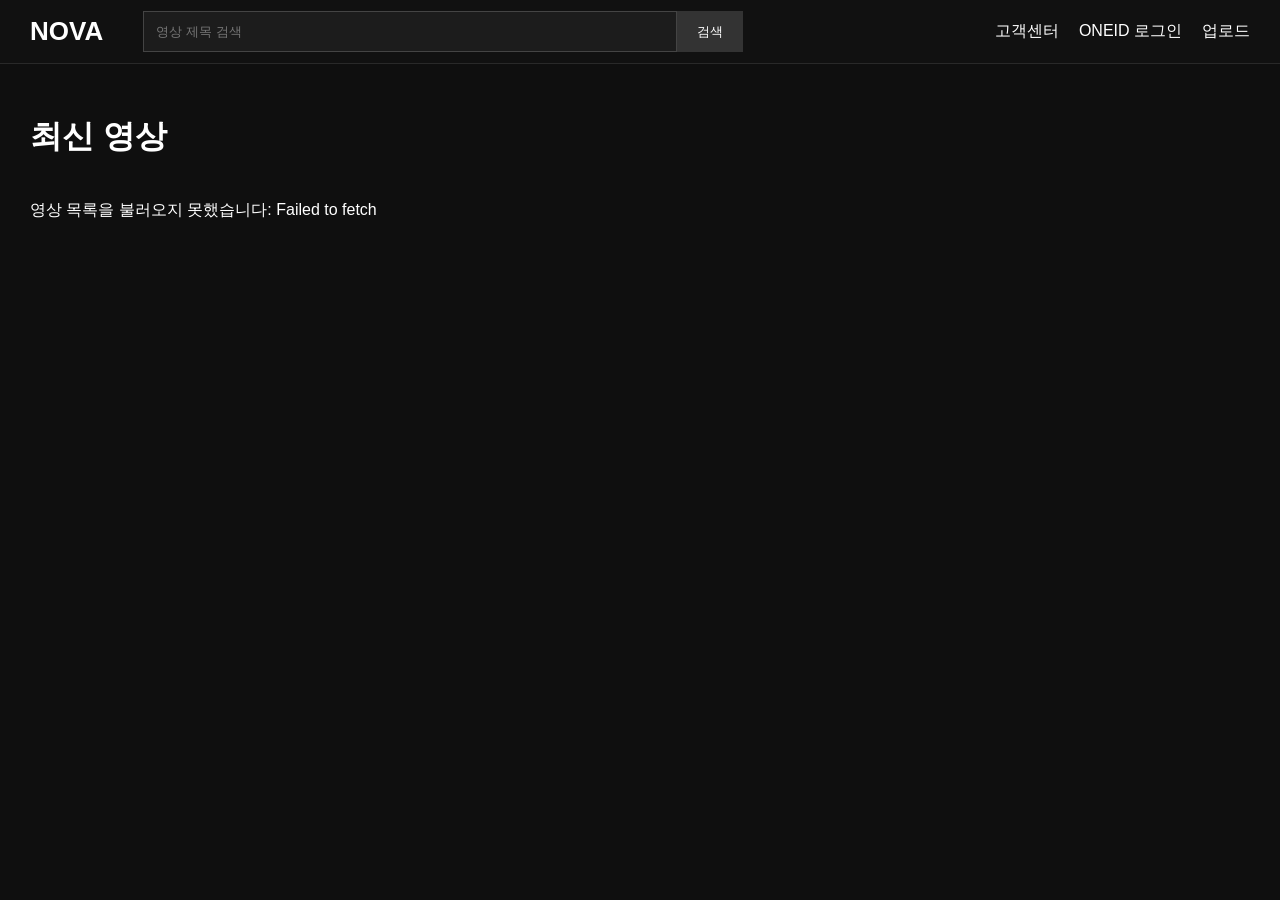
<file: frontend/index.html>
<!DOCTYPE html>
<html lang="ko">
<head>
    <meta charset="UTF-8">
    <meta name="viewport" content="width=device-width, initial-scale=1.0">
    <title>NOVA</title>
    <link rel="stylesheet" href="style.css">
</head>
<body>
<header class="navbar">
    <div class="logo">NOVA</div>
    <form class="search" id="searchForm" role="search">
        <input id="searchInput" type="search" placeholder="영상 제목 검색" aria-label="영상 제목 검색">
        <button type="submit">검색</button>
    </form>
    <div class="nav-buttons"><a href="https://oneid-helpdesk.onrender.com/?service=NOVA" target="_blank" rel="noopener">고객센터</a><a href="login.html">ONEID 로그인</a><a href="upload.html">업로드</a></div>
</header>
<main class="container">
    <h1 id="pageTitle">최신 영상</h1>
    <section id="videoGrid" class="video-grid" aria-live="polite"><p>영상을 불러오는 중...</p></section>
</main>
<script type="module">
import { API_BASE_URL } from "./api-config.js";
import { initAuthNav } from "./auth-nav.js";

initAuthNav();
const videoGrid = document.getElementById("videoGrid");
const searchForm = document.getElementById("searchForm");
const searchInput = document.getElementById("searchInput");
const pageTitle = document.getElementById("pageTitle");
let allVideos = [];

function renderVideos(query = "") {
    const normalizedQuery = query.trim().toLocaleLowerCase();
    const filtered = allVideos.filter(v => (v.title || "").toLocaleLowerCase().includes(normalizedQuery));
    videoGrid.replaceChildren();
    pageTitle.textContent = normalizedQuery ? `검색 결과 (${filtered.length})` : "최신 영상";
    if (!filtered.length) {
        const p = document.createElement("p");
        p.textContent = normalizedQuery ? "검색 결과가 없습니다. 다른 제목으로 검색해 보세요." : "아직 업로드된 영상이 없습니다.";
        videoGrid.appendChild(p);
        return;
    }
    filtered.forEach(v => {
        const card = document.createElement("article");
        card.className = "video-card";
        const preview = document.createElement("video");
        preview.className = "thumbnail-video";
        preview.src = v.url;
        preview.muted = true;
        preview.preload = "metadata";
        preview.playsInline = true;
        const title = document.createElement("h2");
        title.textContent = v.title;
        const label = document.createElement("p");
        label.textContent = "NOVA";
        card.append(preview, title, label);
        card.addEventListener("click", () => location.href = `player.html?video=${encodeURIComponent(v.id)}`);
        videoGrid.appendChild(card);
    });
}

async function loadVideos() {
    try {
        const response = await fetch(`${API_BASE_URL}/api/videos`);
        const data = await response.json();
        if (!response.ok) throw new Error(data.detail || "영상 목록을 불러오지 못했습니다.");
        allVideos = data;
        renderVideos(searchInput.value);
    } catch (error) {
        console.error(error);
        videoGrid.replaceChildren();
        const p = document.createElement("p");
        p.textContent = `영상 목록을 불러오지 못했습니다: ${error.message}`;
        videoGrid.appendChild(p);
    }
}
searchForm.addEventListener("submit", e => { e.preventDefault(); renderVideos(searchInput.value); });
searchInput.addEventListener("input", () => renderVideos(searchInput.value));
loadVideos();
</script>
</body>
</html>
</file>
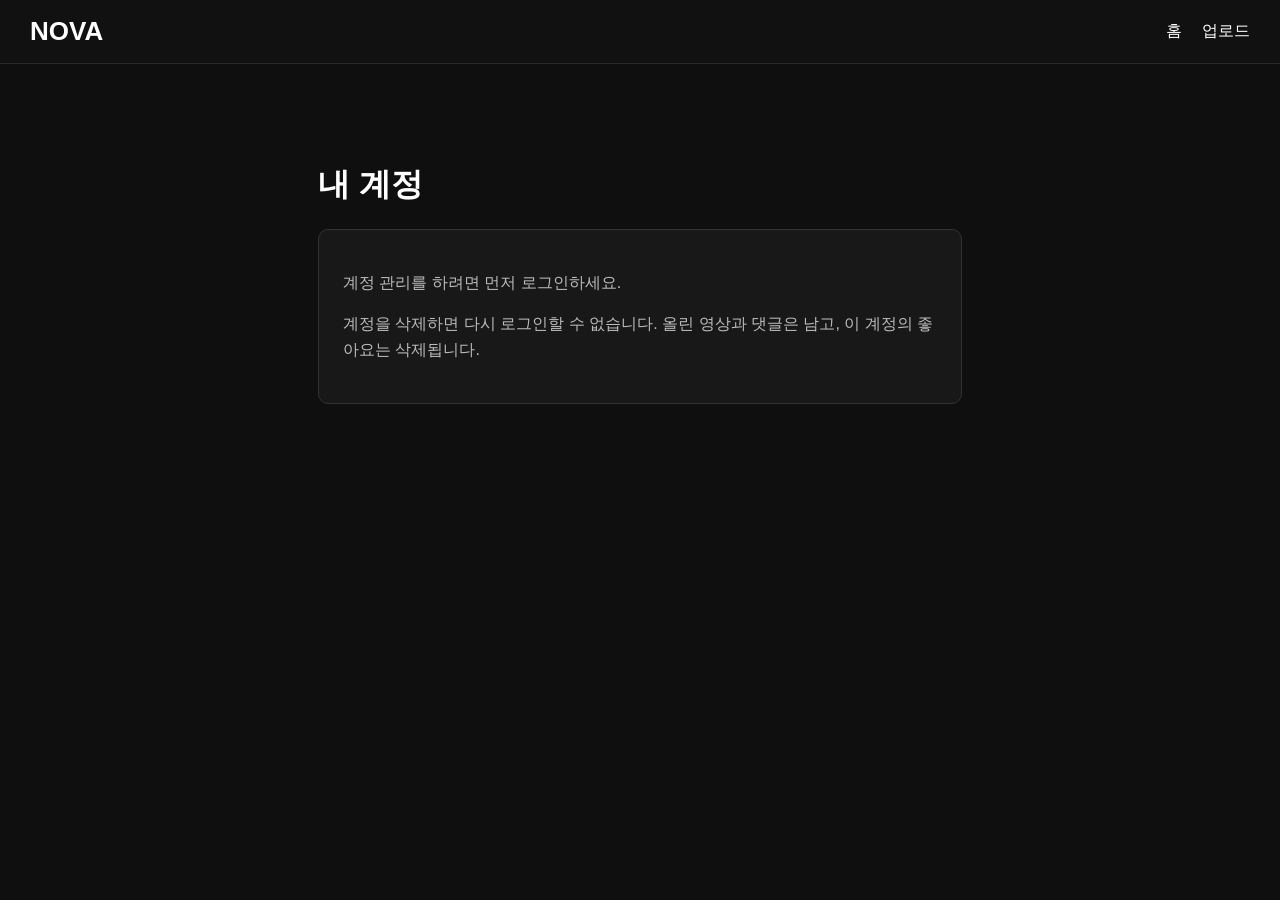
<file: frontend/account.html>
<!DOCTYPE html>
<html lang="ko">
<head>
    <meta charset="UTF-8">
    <meta name="viewport" content="width=device-width, initial-scale=1.0">
    <title>NOVA 계정</title>
    <link rel="stylesheet" href="style.css">
    <style>
        .account-container { max-width: 700px; margin: 50px auto; padding: 28px; }
        .account-card { padding: 24px; background: #181818; border: 1px solid #333; border-radius: 10px; }
        .account-card p { color: #bbb; line-height: 1.6; }
        .delete-account { margin-top: 24px; padding: 12px 18px; color: white; background: #a83232; border: 0; border-radius: 6px; cursor: pointer; }
        .delete-account:disabled { opacity: .6; cursor: wait; }
    </style>
</head>
<body>
<header class="navbar"><div class="logo">NOVA</div><div class="nav-buttons"><a href="index.html">홈</a><a href="upload.html">업로드</a></div></header>
<main class="account-container">
    <h1>내 계정</h1>
    <section class="account-card">
        <p id="accountStatus" aria-live="polite">계정 정보를 불러오는 중...</p>
        <p>계정을 삭제하면 다시 로그인할 수 없습니다. 올린 영상과 댓글은 남고, 이 계정의 좋아요는 삭제됩니다.</p>
        <button id="deleteAccount" class="delete-account" type="button" hidden>내 계정 삭제</button>
    </section>
</main>
<script type="module">
import { API_BASE_URL } from "./api-config.js";

const status = document.getElementById("accountStatus");
const deleteButton = document.getElementById("deleteAccount");
const token = localStorage.getItem("nova_access_token");
let accountNickname = "";

async function request(url, options = {}) {
    const response = await fetch(url, {
        ...options,
        headers: { Authorization: `Bearer ${token}`, ...(options.headers || {}) }
    });
    const result = await response.json().catch(() => ({}));
    if (!response.ok) throw new Error(result.detail || `요청 실패 (${response.status})`);
    return result;
}

if (!token) {
    status.textContent = "계정 관리를 하려면 먼저 로그인하세요.";
    setTimeout(() => { location.href = "login.html"; }, 1200);
} else {
    try {
        const user = await request(`${API_BASE_URL}/api/auth/me`);
        accountNickname = user.nickname;
        status.textContent = `로그인 계정: ${user.nickname}${user.is_admin ? " · 관리자" : ""}`;
        deleteButton.hidden = false;
    } catch (error) {
        status.textContent = `계정 정보를 불러오지 못했습니다: ${error.message}`;
        if (error.message.includes("토큰") || error.message.includes("로그인")) {
            localStorage.removeItem("nova_access_token");
            localStorage.removeItem("nova_user");
            setTimeout(() => { location.href = "login.html"; }, 1500);
        }
    }
}

deleteButton.addEventListener("click", async () => {
    const nickname = accountNickname;
    if (!nickname) return;
    const confirmation = prompt(`계정을 삭제하려면 닉네임 '${nickname}'을 입력하세요.`);
    if (confirmation !== nickname) {
        if (confirmation !== null) status.textContent = "닉네임이 일치하지 않아 삭제하지 않았습니다.";
        return;
    }
    deleteButton.disabled = true;
    status.textContent = "계정을 삭제하는 중...";
    try {
        const result = await request(`${API_BASE_URL}/api/auth/me`, { method: "DELETE" });
        localStorage.removeItem("nova_access_token");
        localStorage.removeItem("nova_user");
        status.textContent = result.message;
        deleteButton.hidden = true;
        setTimeout(() => { location.href = "index.html"; }, 1800);
    } catch (error) {
        status.textContent = `계정 삭제 실패: ${error.message}`;
        deleteButton.disabled = false;
    }
});
</script>
</body>
</html>
</file>
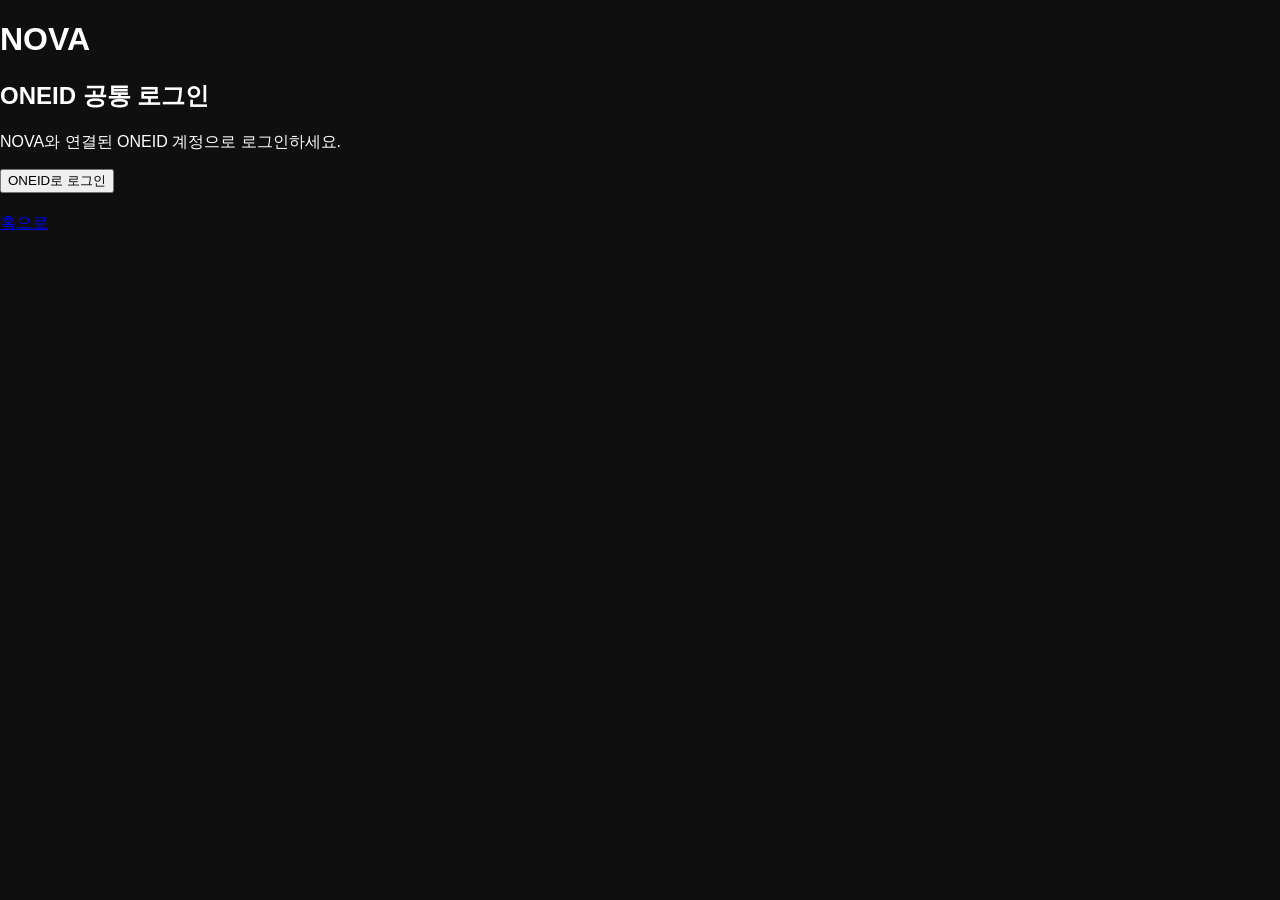
<file: frontend/admin.html>
<!DOCTYPE html>
<html lang="ko">
<head>
    <meta charset="UTF-8">
    <meta name="viewport" content="width=device-width, initial-scale=1.0">
    <title>NOVA 관리자 대시보드</title>
    <link rel="stylesheet" href="style.css">
    <style>
        .admin-header {
            display: flex;
            align-items: center;
            justify-content: space-between;
            margin-bottom: 24px;
        }
        .admin-title-area {
            display: flex;
            align-items: baseline;
            gap: 12px;
        }
        .video-count-badge {
            background: #2a2a2a;
            color: #4da6ff;
            font-size: 14px;
            font-weight: bold;
            padding: 4px 10px;
            border-radius: 20px;
            border: 1px solid #444;
        }
        .admin-table {
            width: 100%;
            border-collapse: collapse;
            background: #181818;
            border-radius: 8px;
            overflow: hidden;
            border: 1px solid #292929;
        }
        .admin-table th, .admin-table td {
            padding: 14px 18px;
            text-align: left;
            border-bottom: 1px solid #282828;
        }
        .admin-table th {
            background: #202020;
            color: #aaa;
            font-size: 13px;
            text-transform: uppercase;
            font-weight: 600;
        }
        .admin-table tr:hover {
            background: #222;
        }
        .admin-thumb {
            width: 90px;
            height: 52px;
            background: #000;
            border-radius: 4px;
            object-fit: cover;
        }
        .video-link {
            color: #fff;
            text-decoration: none;
            font-weight: bold;
        }
        .video-link:hover {
            color: #4da6ff;
            text-decoration: underline;
        }
        .delete-btn {
            background: #e50914;
            color: white;
            border: none;
            padding: 6px 14px;
            border-radius: 4px;
            cursor: pointer;
            font-weight: bold;
            font-size: 13px;
            transition: background 0.15s;
        }
        .delete-btn:hover {
            background: #ff2a38;
        }
        .delete-btn:disabled {
            background: #555;
            cursor: not-allowed;
        }
        .admin-search-bar {
            margin-bottom: 20px;
            display: flex;
            max-width: 400px;
        }
        .admin-search-bar input {
            flex: 1;
            padding: 10px 14px;
            background: #1c1c1c;
            border: 1px solid #444;
            color: white;
            border-radius: 4px;
            outline: none;
        }
    </style>
</head>
<body>
<header class="navbar">
    <div class="logo">NOVA <span style="font-size: 13px; background: #e50914; padding: 2px 8px; border-radius: 4px; vertical-align: middle; margin-left: 8px;">ADMIN</span></div>
    <div class="nav-buttons" id="navButtons">
        <a href="index.html">홈으로</a>
        <a href="upload.html">업로드</a>
    </div>
</header>

<main class="container">
    <div class="admin-header">
        <div class="admin-title-area">
            <h1>영상 통합 관리</h1>
            <span class="video-count-badge" id="videoCount">0개 영상</span>
        </div>
    </div>

    <div class="admin-search-bar">
        <input id="searchInput" type="search" placeholder="영상 제목 검색..." aria-label="영상 제목 검색">
    </div>

    <div style="overflow-x: auto;">
        <table class="admin-table">
            <thead>
                <tr>
                    <th style="width: 110px;">미리보기</th>
                    <th>제목</th>
                    <th style="width: 180px;">등록일시</th>
                    <th style="width: 100px; text-align: center;">관리</th>
                </tr>
            </thead>
            <tbody id="videoTableBody">
                <tr><td colspan="4" style="text-align: center; color: #888; padding: 40px;">영상 목록을 불러오는 중...</td></tr>
            </tbody>
        </table>
    </div>
</main>

<script type="module">
import { API_BASE_URL } from "./api-config.js";
import { ONEID_API_URL, ONEID_TOKEN_KEY } from "./oneid-config.js";
import { initAuthNav } from "./auth-nav.js";

const tableBody = document.getElementById("videoTableBody");
const videoCount = document.getElementById("videoCount");
const searchInput = document.getElementById("searchInput");

let allVideos = [];
let token = sessionStorage.getItem(ONEID_TOKEN_KEY) || localStorage.getItem(ONEID_TOKEN_KEY);

async function checkAdminAuth() {
    if (!token) {
        alert("관리자 로그인이 필요합니다.");
        location.href = "login.html?returnTo=admin.html";
        return false;
    }

    try {
        const res = await fetch(`${ONEID_API_URL}/api/auth/me`, {
            headers: { Authorization: `Bearer ${token}` }
        });
        if (!res.ok) {
            alert("로그인이 만료되었습니다.");
            location.href = "login.html?returnTo=admin.html";
            return false;
        }
        const user = await res.json();
        if (!user.is_admin && user.role !== "admin") {
            alert("관리자만 접근할 수 있는 페이지입니다.");
            location.href = "index.html";
            return false;
        }
        return true;
    } catch {
        // 오프라인/네트워크 에러 시 캐시 확인
        const cached = JSON.parse(sessionStorage.getItem("nova_user") || localStorage.getItem("nova_user") || "{}");
        if (!cached.is_admin && cached.role !== "admin") {
            alert("관리자 권한이 필요합니다.");
            location.href = "index.html";
            return false;
        }
        return true;
    }
}

function renderTable(query = "") {
    const q = query.trim().toLowerCase();
    const filtered = allVideos.filter(v => (v.title || "").toLowerCase().includes(q));
    videoCount.textContent = `총 ${filtered.length}개 영상`;

    tableBody.replaceChildren();

    if (filtered.length === 0) {
        const tr = document.createElement("tr");
        tr.innerHTML = `<td colspan="4" style="text-align: center; color: #888; padding: 40px;">${q ? "검색 결과가 없습니다." : "등록된 영상이 없습니다."}</td>`;
        tableBody.appendChild(tr);
        return;
    }

    filtered.forEach(v => {
        const tr = document.createElement("tr");
        const dateStr = v.created_at ? new Date(v.created_at).toLocaleString("ko-KR") : "-";

        tr.innerHTML = `
            <td>
                <video class="admin-thumb" src="${v.url}" muted preload="metadata"></video>
            </td>
            <td>
                <a class="video-link" href="player.html?video=${encodeURIComponent(v.id)}" target="_blank">${escapeHtml(v.title || "제목 없음")}</a>
            </td>
            <td style="color: #aaa; font-size: 13px;">${dateStr}</td>
            <td style="text-align: center;">
                <button class="delete-btn" data-id="${v.id}">삭제</button>
            </td>
        `;

        const btn = tr.querySelector(".delete-btn");
        btn.addEventListener("click", () => handleDelete(v.id, v.title, btn));
        tableBody.appendChild(tr);
    });
}

function escapeHtml(str) {
    return String(str)
        .replace(/&/g, "&amp;")
        .replace(/</g, "&lt;")
        .replace(/>/g, "&gt;")
        .replace(/"/g, "&quot;")
        .replace(/'/g, "&#039;");
}

async function handleDelete(videoId, videoTitle, button) {
    if (!confirm(`정말 "${videoTitle}" 영상을 영구 삭제하시겠습니까?`)) {
        return;
    }

    button.disabled = true;
    button.textContent = "삭제 중...";

    try {
        const response = await fetch(`${API_BASE_URL}/api/videos/${encodeURIComponent(videoId)}`, {
            method: "DELETE",
            headers: {
                Authorization: `Bearer ${token}`
            }
        });
        const resData = await response.json();
        if (!response.ok) {
            throw new Error(resData.detail || "삭제에 실패했습니다.");
        }
        alert("영상이 성공적으로 삭제되었습니다.");
        allVideos = allVideos.filter(v => v.id !== videoId);
        renderTable(searchInput.value);
    } catch (err) {
        alert("영상 삭제 오류: " + err.message);
        button.disabled = false;
        button.textContent = "삭제";
    }
}

async function loadVideos() {
    try {
        const response = await fetch(`${API_BASE_URL}/api/videos`);
        const data = await response.json();
        if (!response.ok) throw new Error(data.detail || "영상 목록 로드 실패");
        allVideos = data;
        renderTable(searchInput.value);
    } catch (err) {
        tableBody.innerHTML = `<tr><td colspan="4" style="text-align: center; color: #ff6b6b; padding: 40px;">목록 로드 실패: ${err.message}</td></tr>`;
    }
}

searchInput.addEventListener("input", () => renderTable(searchInput.value));

initAuthNav();
checkAdminAuth().then(ok => {
    if (ok) loadVideos();
});
</script>
</body>
</html>
</file>
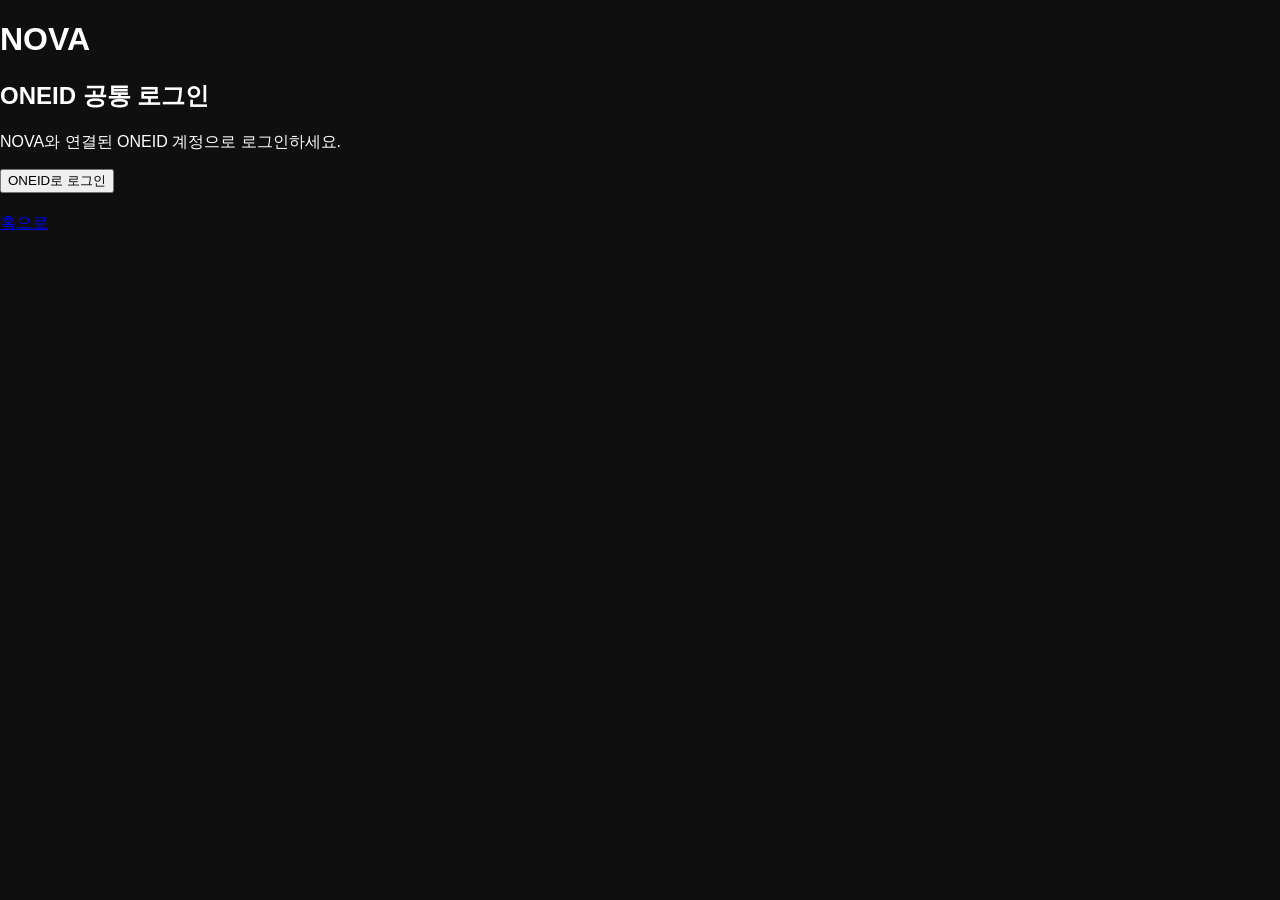
<file: frontend/login.html>
<!DOCTYPE html>
<html lang="ko">
<head>
    <meta charset="UTF-8">
    <meta name="viewport" content="width=device-width, initial-scale=1.0">
    <title>NOVA ONEID 로그인</title>
    <link rel="stylesheet" href="style.css">
</head>
<body>
<div class="login-container">
    <h1>NOVA</h1>
    <h2>ONEID 공통 로그인</h2>
    <p>NOVA와 연결된 ONEID 계정으로 로그인하세요.</p>
    <button id="loginButton" type="button">ONEID로 로그인</button>
    <section id="migrationPanel" hidden>
        <hr><h3>기존 NOVA 계정 연결</h3>
        <p>기존 영상을 이어 관리하려면 예전 이메일과 비밀번호를 한 번 입력하세요.</p>
        <input id="legacyEmail" type="email" placeholder="기존 이메일" autocomplete="username">
        <input id="legacyPassword" type="password" placeholder="기존 비밀번호" autocomplete="current-password">
        <button id="linkLegacyButton" type="button">기존 계정 연결</button>
        <button id="createNewButton" type="button">새 NOVA 계정으로 시작</button>
    </section>
    <p id="message" aria-live="polite"></p>
    <a href="index.html">홈으로</a>
</div>
<script type="module" src="oneid-login.js"></script>
</body>
</html>
</file>
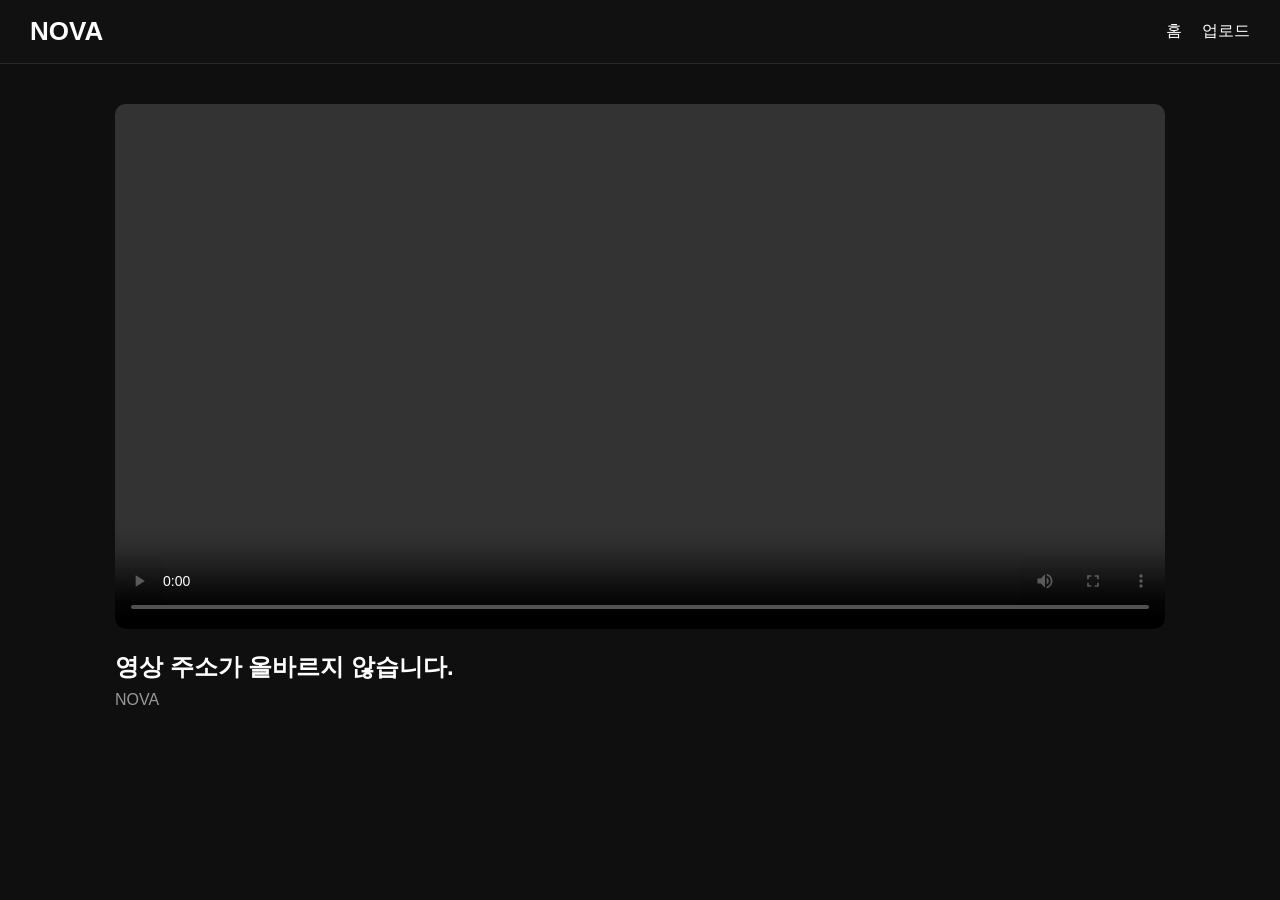
<file: frontend/player.html>
<!DOCTYPE html>
<html lang="ko">
<head>
    <meta charset="UTF-8">
    <meta name="viewport" content="width=device-width, initial-scale=1.0">
    <title>NOVA 플레이어</title>
    <link rel="stylesheet" href="style.css">
</head>
<body>
<header class="navbar"><div class="logo">NOVA</div><div class="nav-buttons"><a href="index.html">홈</a><a href="upload.html">업로드</a></div></header>
<main class="player-page">
    <div class="player"><video id="player" controls playsinline></video></div>
    <h1 id="videoTitle">영상을 불러오는 중...</h1>
    <p id="videoInfo">NOVA</p>
</main>
<script type="module">
import { API_BASE_URL } from "./api-config.js";
import { initAuthNav } from "./auth-nav.js";

initAuthNav();
const videoId = new URLSearchParams(location.search).get("video");
const player = document.getElementById("player");
const title = document.getElementById("videoTitle");
async function loadVideo() {
    if (!videoId) { title.textContent = "영상 주소가 올바르지 않습니다."; return; }
    try {
        const response = await fetch(`${API_BASE_URL}/api/videos/${encodeURIComponent(videoId)}`);
        const video = await response.json();
        if (!response.ok) throw new Error(video.detail || "영상을 찾을 수 없습니다.");
        title.textContent = video.title;
        player.src = video.url;
    } catch (error) {
        console.error(error);
        title.textContent = `영상 재생 실패: ${error.message}`;
    }
}
loadVideo();
</script>
</body>
</html>
</file>
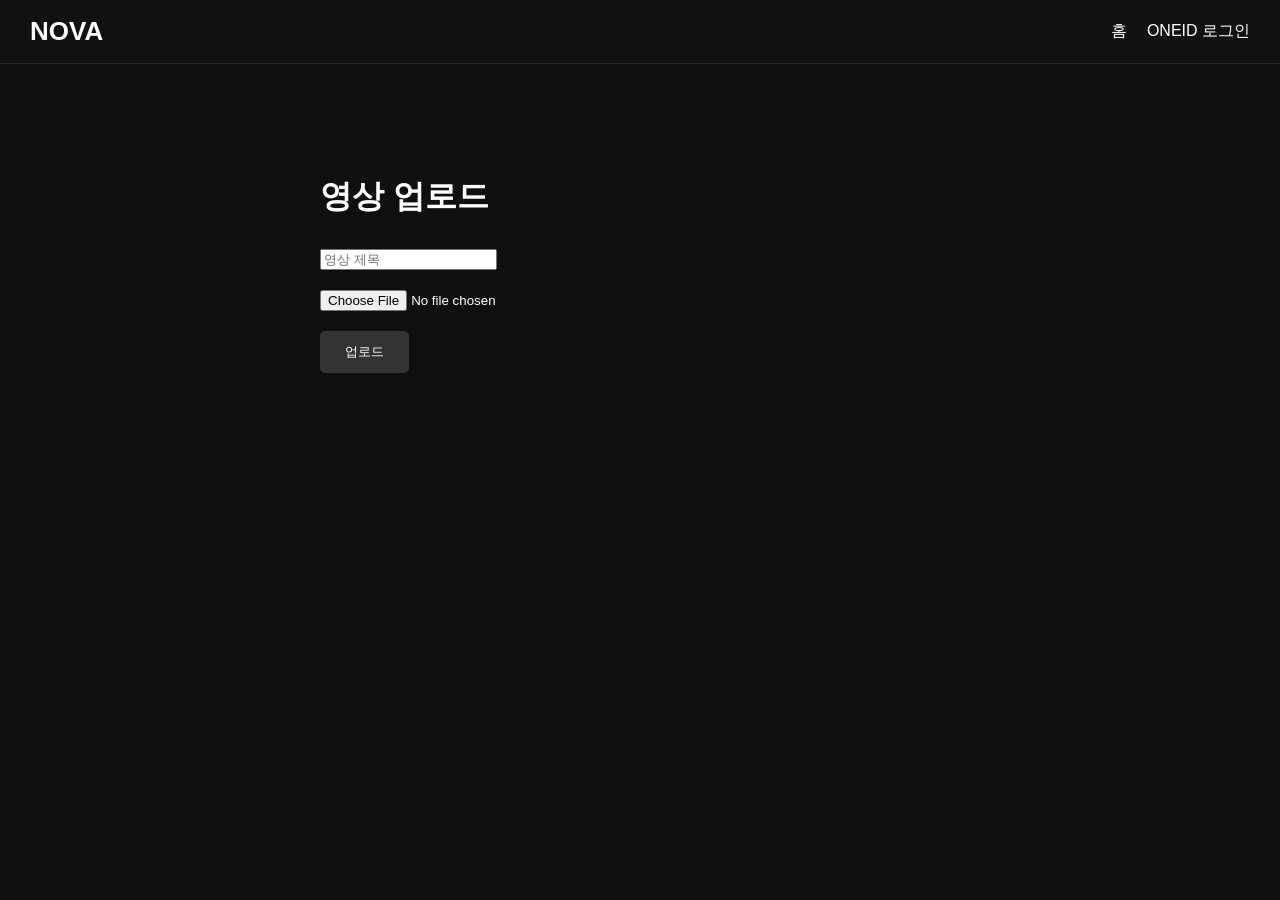
<file: frontend/upload.html>
<!DOCTYPE html>
<html lang="ko">
<head>
    <meta charset="UTF-8">
    <meta name="viewport" content="width=device-width, initial-scale=1.0">
    <title>NOVA 업로드</title>
    <link rel="stylesheet" href="style.css">
</head>
<body>
<header class="navbar"><div class="logo">NOVA</div><div class="nav-buttons"><a href="index.html">홈</a><a href="login.html?returnTo=upload.html">ONEID 로그인</a></div></header>
<main class="upload-container">
    <h1>영상 업로드</h1>
    <input id="title" type="text" placeholder="영상 제목">
    <input id="videoFile" type="file" accept="video/*">
    <button id="uploadButton" type="button">업로드</button>
    <p id="message" aria-live="polite"></p>
</main>
<script type="module">
import { API_BASE_URL } from "./api-config.js";
import { initAuthNav } from "./auth-nav.js";

initAuthNav();
const titleInput = document.getElementById("title");
const fileInput = document.getElementById("videoFile");
const button = document.getElementById("uploadButton");
const message = document.getElementById("message");
button.addEventListener("click", uploadVideo);

async function uploadVideo() {
    const title = titleInput.value.trim();
    const file = fileInput.files[0];
    if (!title) { message.textContent = "영상 제목을 입력하세요."; return; }
    if (!file) { message.textContent = "영상을 선택하세요."; return; }
    const oneidToken = sessionStorage.getItem("nova_oneid_access_token") || localStorage.getItem("nova_oneid_access_token");
    if (!oneidToken) { sessionStorage.setItem("nova_login_return_to", "upload.html"); location.assign("login.html?returnTo=upload.html"); return; }
    button.disabled = true;
    message.textContent = "영상 업로드 중...";
    try {
        const form = new FormData();
        form.append("title", title);
        form.append("file", file);
        const response = await fetch(`${API_BASE_URL}/api/upload`, {
            method: "POST",
            headers: { Authorization: `Bearer ${oneidToken}` },
            body: form
        });
        const result = await response.json();
        if (!response.ok) throw new Error(result.detail || "업로드에 실패했습니다.");
        message.textContent = "업로드가 완료됐습니다.";
        titleInput.value = "";
        fileInput.value = "";
    } catch (error) {
        console.error(error);
        message.textContent = `업로드 실패: ${error.message}`;
    } finally {
        button.disabled = false;
    }
}
</script>
</body>
</html>
</file>
<file: frontend/style.css>
* {
    box-sizing: border-box;
}

body {
    margin: 0;
    font-family: Arial, sans-serif;
    background: #0f0f0f;
    color: white;
}

.navbar {
    height: 64px;
    display: flex;
    align-items: center;
    padding: 0 30px;
    border-bottom: 1px solid #292929;
    background: #111;
}

.logo {
    font-size: 26px;
    font-weight: bold;
    margin-right: 40px;
}

.search {
    display: flex;
    flex: 1;
    max-width: 600px;
}

.search input {
    flex: 1;
    padding: 12px;
    border: 1px solid #444;
    background: #1c1c1c;
    color: white;
    outline: none;
}

.search button {
    padding: 0 20px;
    border: none;
    background: #333;
    color: white;
    cursor: pointer;
}

.nav-buttons {
    margin-left: auto;
    display: flex;
    align-items: center;
    gap: 20px;
}

.nav-buttons a {
    color: white;
    text-decoration: none;
    transition: color 0.15s ease;
}

.nav-buttons a:hover {
    color: #4da6ff;
}

.user-greeting {
    display: inline-flex;
    align-items: center;
    font-size: 14px;
    font-weight: bold;
    color: #4da6ff;
}

.container {
    padding: 30px;
}

.container h1 {
    margin-bottom: 25px;
}

.video-grid {
    display: grid;
    grid-template-columns: repeat(3, 1fr);
    gap: 25px;
}

.video-card {
    cursor: pointer;
}

.thumbnail {
    height: 190px;
    background: #242424;
    display: flex;
    align-items: center;
    justify-content: center;
    font-size: 28px;
    font-weight: bold;
    border-radius: 8px;
}

.video-card h2 {
    font-size: 17px;
    margin: 10px 0 5px;
}

.video-card p {
    margin: 0;
    color: #999;
    font-size: 14px;
}

@media (max-width: 800px) {
    .video-grid {
        grid-template-columns: 1fr;
    }

    .search {
        display: none;
    }
}
.upload-container {
    max-width: 700px;
    margin: 60px auto;
    padding: 30px;
}

.upload-container h1 {
    margin-bottom: 30px;
}

.upload-container input {
    display: block;
    margin-bottom: 20px;
}

.upload-container button {
    padding: 12px 25px;
    border: none;
    background: #333;
    color: white;
    cursor: pointer;
    border-radius: 5px;
}

.upload-container button:hover {
    background: #444;
}

#message {
    margin-top: 20px;
    color: #aaa;
}
.thumbnail-video {
    width: 100%;
    height: 190px;
    object-fit: cover;
    background: #242424;
    border-radius: 8px;
}

.player-container {
    max-width: 1000px;
    margin: 40px auto;
    padding: 20px;
}

.player-container video {
    width: 100%;
    max-height: 600px;
    background: black;
    border-radius: 8px;
}

.player-container h1 {
    margin-top: 20px;
}
.player-page {
    max-width: 1100px;
    margin: 40px auto;
    padding: 0 25px;
}

.player {
    width: 100%;
    background: #000;
    border-radius: 10px;
    overflow: hidden;
}

.player video {
    display: block;
    width: 100%;
    max-height: 650px;
    background: #000;
}

.player-page h1 {
    margin-top: 22px;
    margin-bottom: 8px;
    font-size: 24px;
}

#videoInfo {
    color: #999;
    margin: 0;
}
</file>
